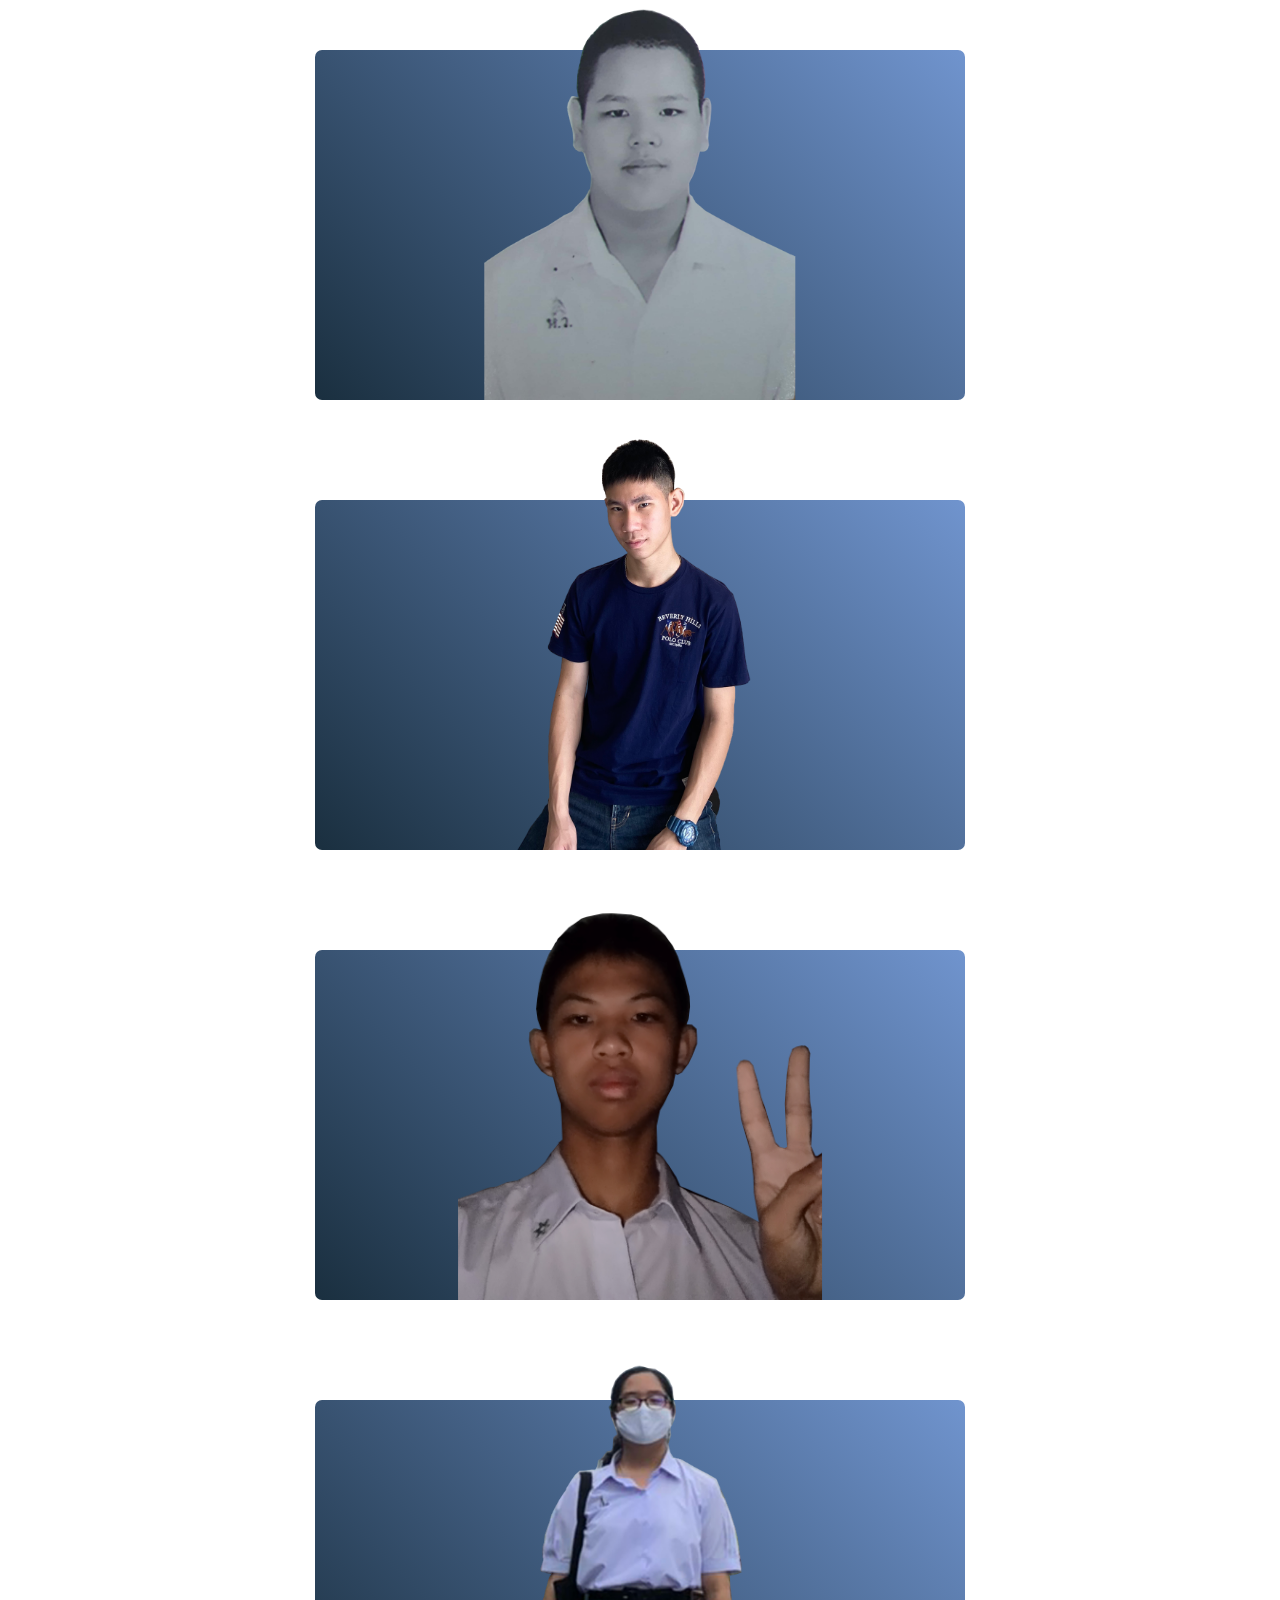
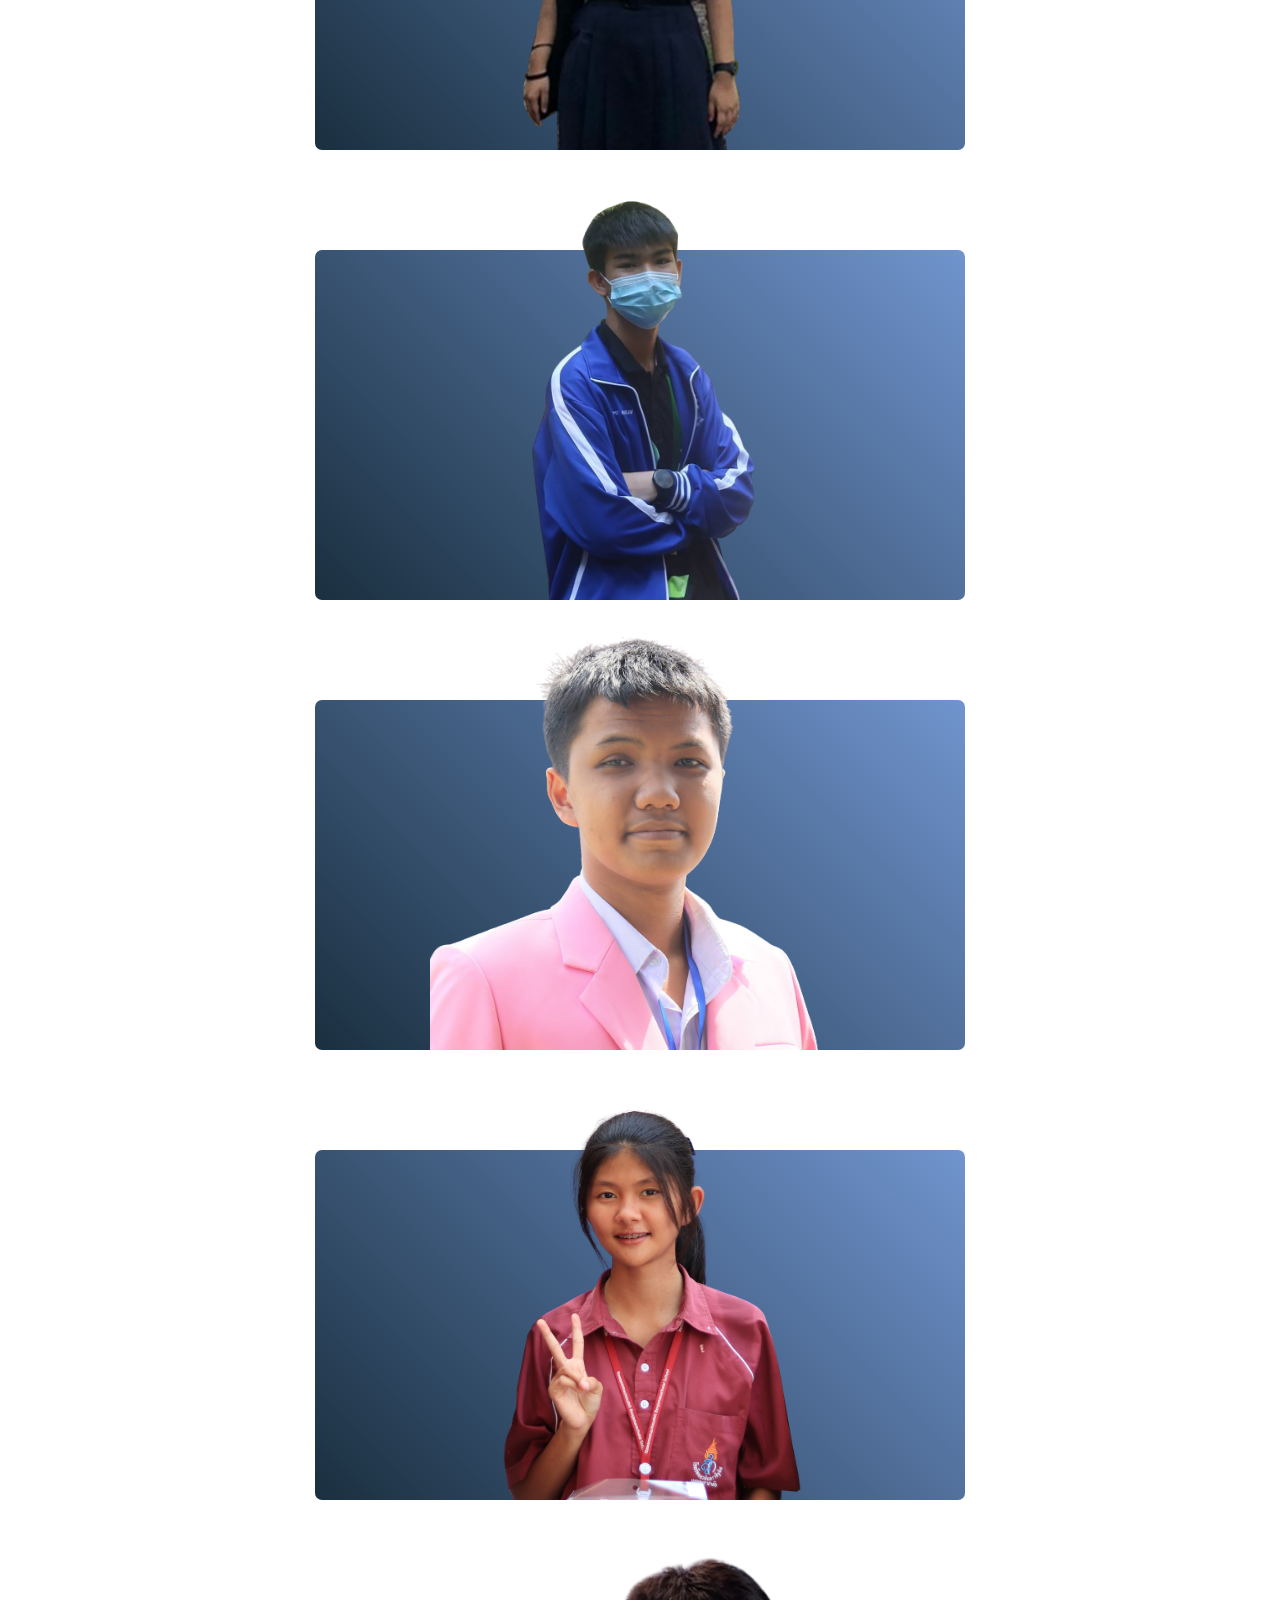
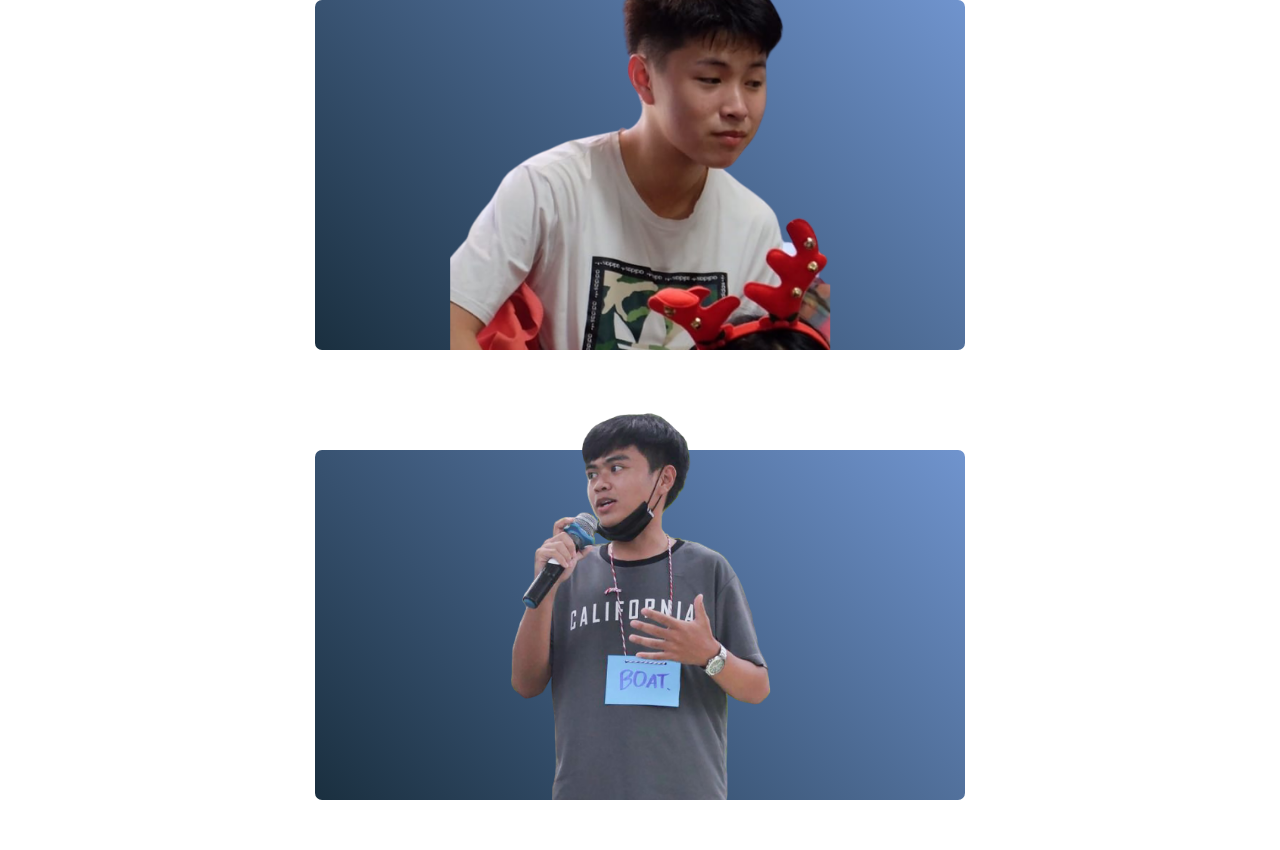
<file: ผู้จัดทำ/index.html>
<!DOCTYPE html>
<html>
    <head>
        <meta charset="UTF-8">
        <title>About Us</title>
        <link href="style.css" rel="stylesheet">
    </head>
    <body>
        <div class="container">
            <div class="card">
                <div class="content">
                    <h2>ปวริศร์  กลิ่นศรีสุข</h2>
                    <p>ชื่อเล่น : กู๊ด
                        <br>โรงเรียน : หอวัง
                        <br>เเคปชั่น : หิวกินข้าว ห้าวกินไก่
                    </p>
                    <a href="https://www.instagram.com/good_pwr/?hl=en" target="_blank">Instagram</a>
                </div>
                <img src="กู๊ด.png">
            </div>

                <!--------------------------------->
            
            <div class="card">
                <div class="content">
                    <h2>ศุภณัฐ ชวานนท์</h2>
                    <p>ชื่อเล่น : ณัฐ
                        <br>โรงเรียน : วินิตศึกษาในพระราชูประถัมป์
                        <br>เเคปชั่น : เรียนเก้าโมงตื่นแปดโมงห้าสิบ
                    </p>
                    <a href="#" target="_blank">Instagram</a>
                </div>
                <img src="ณัฐ.png">
            </div>

                <!--------------------------------->
            
            <div class="card">
                <div class="content">
                    <h2>รณกร คูประสิทธิ์</h2>
                    <p>ชื่อเล่น : ต้น
                        <br>โรงเรียน : สาธิต มศว ประสานมิตร (ฝ่ายมัธยม)
                        <br>เเคปชั่น : ก็อป Black hole มาสตั๊นครีป
                    </p>
                    <a href="https://www.instagram.com/_xduser_/" target="_blank">Instagram</a>
                </div>
                <img src="ต้น.png">
            </div>

                <!--------------------------------->
                
            <div class="card">
                <div class="content">
                    <h2>ธัญวรัตน์ คุ้มทรัพย์</h2>
                    <p>ชื่อเล่น : ตอง
                        <br>โรงเรียน : บดินทรเดชา(สิงห์ สิงหเสนี)
                        <br>เเคปชั่น : Love all, Trust a few, Do wrong to none
                    </p>
                    <a href="https://www.instagram.com/iam190104/" target="_blank">Instagram</a>
                </div>
                <img src="ตอง.png">
            </div>    

                <!--------------------------------->

            <div class="card">
                <div class="content">
                    <h2>ก่อพจน์ จอมแก้ว</h2>
                    <p>ชื่อเล่น : จ๊อบ
                        <br>โรงเรียน : ลำปางกัลยาณี
                        <br>เเคปชั่น : นอนไม่พอขอต่ออีก 5 นาที
                    </p>
                    <a href="https://www.instagram.com/k.korpot/" target="_blank">Instagram</a>
                </div>
                <img src="ก่อพจน์.png">
            </div>

                <!--------------------------------->
               
            <div class="card">    
                <div class="content">
                    <h2>นนทพัฒน์ คิมรัมย์</h2>
                    <p>ชื่อเล่น : ข้าวปั้น
                        <br>โรงเรียน : บุรีรัมย์พิทยาคม
                        <br>เเคปชั่น : Ink Waruntorn number one!
                    </p>
                    <a href="https://www.instagram.com/nonthakhao/" target="_blank">Instagram</a>
                </div>
                <img src="ข้าวปั้น.png" >
            </div>

                <!--------------------------------->

            <div class="card">   
                <div class="content">
                    <h2>กรกมล เเสงสว่าง</h2>
                    <p>ชื่อเล่น : เบลล์
                        <br>โรงเรียน : นวมินทราชินูทิศ เบญจมราชาลัย
                        <br>เเคปชั่น : กลิ้งหลุน ๆ เเล้วหมุน 2 ที
                    </p>
                    <a href="https://www.instagram.com/_lleb.bell_/" target="_blank">Instagram</a>
                </div>
                <img src="เบลล์.png">
            </div> 

                <!--------------------------------->

            <div class="card">
                <div class="content">
                    <h2>ชลศักดิ์ อนุวารีพงษ์</h2>
                    <p>ชื่อเล่น : นิว
                        <br>โรงเรียน : โรงเรียนกาฬสินธุ์พิทยาสรรพ์
                        <br>เเคปชั่น : เเคปหมูเเคปหมีเเคปรูปเคมีมาดูหน่อย
                    </p>
                    <a href="https://www.instagram.com/newxnnn.ig/" target="_blank">Instagram</a>
                </div>
                <img src="นิว.png">
            </div> 

                <!--------------------------------->

            <div class="card">   
                <div class="content">
                    <h2>ธรรมธร ทรัพย์มูล</h2>
                    <p>ชื่อเล่น : โบ๊ท
                        <br>โรงเรียน : ปลวกแดงพิทยาคม
                        <br>เเคปชั่น : หนังชีวิตก็ไม่เท่าหนังไก่ย่าง
                    </p>
                    <a href="https://www.instagram.com/boattham_/" target="_blank">Instagram</a>
                </div>
                <img src="โบ๊ท.png">
            </div> 
            </div>
        </div>
    </body>
</html>
</file>
<file: ผู้จัดทำ/style.css>
*{
    margin: 0;
    padding: 0;
    box-sizing: border-box;
}
body{
    display: flex;
    justify-content: center;
    align-items: center;
    min-height: 100vh;
}
.container{
    position: relative;
    display: grid;
    justify-content: center;
    align-items: center;
}
.container:after{
        content: "";
        display: table;
        clear: both;
}
.card{
    float: left;
  width: 50%;
  padding: 10px;
  height: 300px;
  border-radius: 7px;
}
.container .card{
    position: relative;
    transition: 0.5s;
    width: 650px;
    height: 350px;
    margin: 50px 40px;
    display: flex;
    justify-content: flex-start;
    align-items: center;
    background: linear-gradient(45deg,#1a2f3f,#7094ce);
}
.container .card img{
    position: absolute;
    bottom: 0;
    left: 50%;
    transform: translateX(-50%);
    height: 420px;
    transition:  0.5s;
}
.container .card:hover img{
    left: 75%;
    height: 360px;
}
.container .card .content{
    position: relative;
    width: 100%;
    left: 10%;
    padding: 20px 20px 20px 40px;
    transition: 0.5s;
    opacity: 0;
    visibility: hidden;
}
.container .card:hover .content{
    left: 0;
    opacity: 1;
    visibility: visible;
}
.container .card .content h2{
    color: #fff;
    text-transform: uppercase;
    font-size:  1.7rem;
    line-height:  2em;
}
.container .card .content p{
    color: #fff;
}
.container .card .content a{
    position: relative;
    color: #111;
    border-radius: 5px;
    background-color: #fff;
    display: inline-block;
    padding: 10px 20px;
    margin-top:20px ;
    text-decoration: none;
    font-weight: 700;
    transition: ease-out 0.3s;
    outline: none;
    box-shadow :inset 0 0 0 0 linear-gradient(90deg, rgba(131,58,180,1) 0%, rgba(253,29,29,1) 50%, rgba(252,176,69,1) 100%);
}
.container .card .content a:hover{
    color: #fff;
    background: linear-gradient(90deg, rgba(131,58,180,1) 0%, rgba(253,29,29,1) 50%, rgba(252,176,69,1) 100%);
}
@media (max-width: 991px){
    .container .card{
        width: auto;
        max-width : 600px;
        align-items: flex-start;
    }
    .container .card:hover{
        height: 600px;
    }
    .container .card:hover img{
        left: 50%;
        height: 400px;
    }
    .container .card .content{
        width: 100%;
        left: 0;
        padding: 40px;
    }
}
@media (max-width : 767px)
{
    .container{
        flex-direction: column;
        
    }
    .container .card{
        margin: 30px 5px;
    }
    
    
}
@media (max-width : 420px)
{
    .container .card .content{
        padding: 30px;
    }
    .container .card:hover img {
        height: 300px;
    }
    
}
</file>
